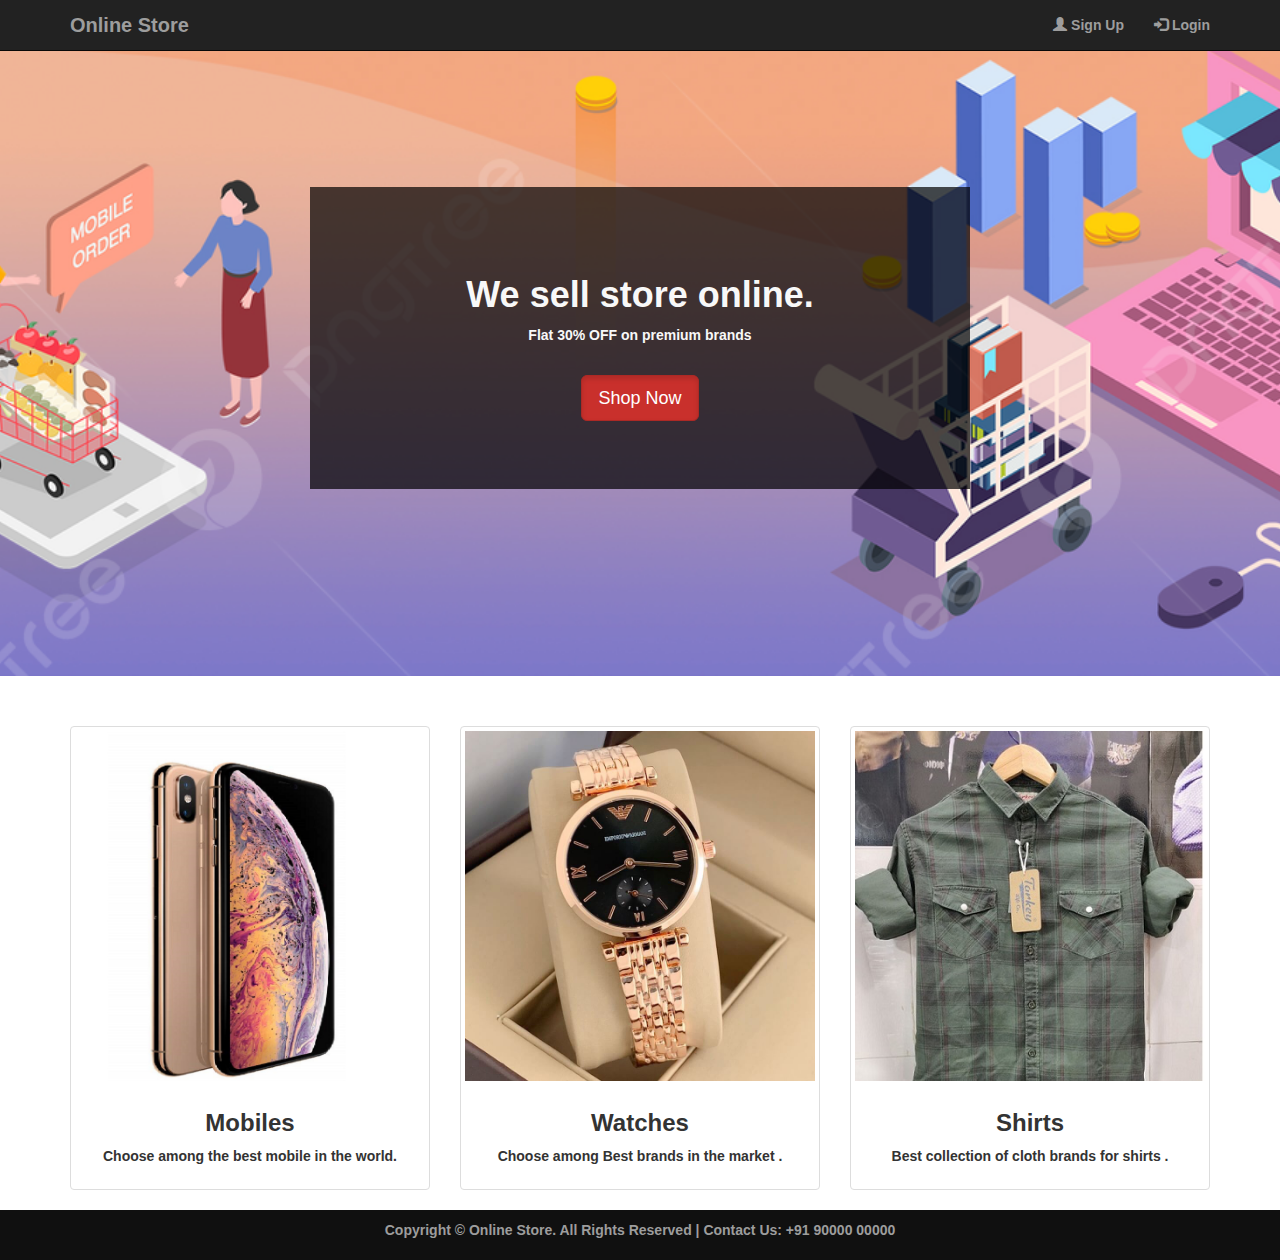
<file: Ecommerce fronted website using html, css and bootstrap/index.html>
<!DOCTYPE html>
<html lang="en">
    <head>
        <meta name="viewport" content="width=device-width, initial-scale=1">
        <title>Welcome | Online Ecommerce Store</title>
        <!-- Bootstrap Core CSS -->
        <link href="css/bootstrap.css" rel="stylesheet">
        <!-- Custom CSS -->
        <link href="css/style.css" rel="stylesheet">
        <!-- jQuery -->
        <script src="js/jquery.js"></script>
        <!-- Bootstrap Core JavaScript -->
        <script src="js/bootstrap.min.js"></script>
    </head>

    <body style="padding-top: 50px;">
        <!-- Header -->
        <div class="navbar navbar-inverse navbar-fixed-top">
            <div class="container">
                <div class="navbar-header">
                    <button type="button" class="navbar-toggle" data-toggle="collapse" data-target="#myNavbar">
                        <span class="icon-bar"></span>
                        <span class="icon-bar"></span>
                        <span class="icon-bar"></span>                        
                    </button>
                    <a class="navbar-brand" href="index.html">Online Store</a>
                </div>
                <div class="collapse navbar-collapse" id="myNavbar">
                    <ul class="nav navbar-nav navbar-right">
                        <li><a href="signup.html"><span class="glyphicon glyphicon-user"></span> Sign Up</a></li>
                        <li><a href="login.html"><span class="glyphicon glyphicon-log-in"></span> Login</a></li>
                    </ul>
                </div>
            </div>
        </div>
        <!--Header end-->

        <div id="content">
            <!--Main banner image-->
            <div id = "banner_image">
                <div class="container">	
                    <center>
                        <div id="banner_content">
                            <h1>We sell store online.</h1>
                            <p>Flat 30% OFF on premium brands </p>
                            <br/>
                            <a  href="products.html" class="btn btn-danger btn-lg active">Shop Now</a>
                        </div>
                    </center>
                </div>
            </div>
            <!--Main banner image end-->

            <!--Item categories listing-->
            <div class="container">
                <div class="row text-center" id="item_list">
                    <div class="col-sm-4">
                        <a href="products.html#mobiles" >
                            <div class="thumbnail">
                                <img src="img/m4.jpg" alt="">
                                <div class="caption">
                                    <h3>Mobiles</h3>
                                    <p>Choose among the best mobile in the world.</p>
                                </div>
                            </div> 
                        </a>
                    </div>
                    <div class="col-sm-4">
                        <a href="products.html#watches" >
                            <div class="thumbnail">
                                <img src="img/w2.jpg" alt="">
                                <div class="caption">
                                    <h3>Watches</h3>
                                    <p>Choose among Best brands in the market .</p>
                                </div>
                            </div> 
                        </a>
                    </div>
                    <div class="col-sm-4">
                        <a href="products.html#shirts" >
                            <div class="thumbnail">
                                <img src="img/s1.jpg" alt="">
                                <div class="caption">
                                    <h3>Shirts</h3>
                                    <p>Best collection of cloth brands for shirts .</p>
                                </div>
                            </div> 
                        </a>
                    </div>
                    
                </div>
            </div>

            
            <!--Item categories listing end-->
        </div>

        <!--Footer-->
        <footer>
            <div class="container">
                <center>
                    <p>Copyright &copy; Online Store. All Rights Reserved  |  Contact Us: +91 90000 00000</p>	
                </center>
            </div>
        </footer>
        <!--Footer end-->

    </body> 
</html>
</file>
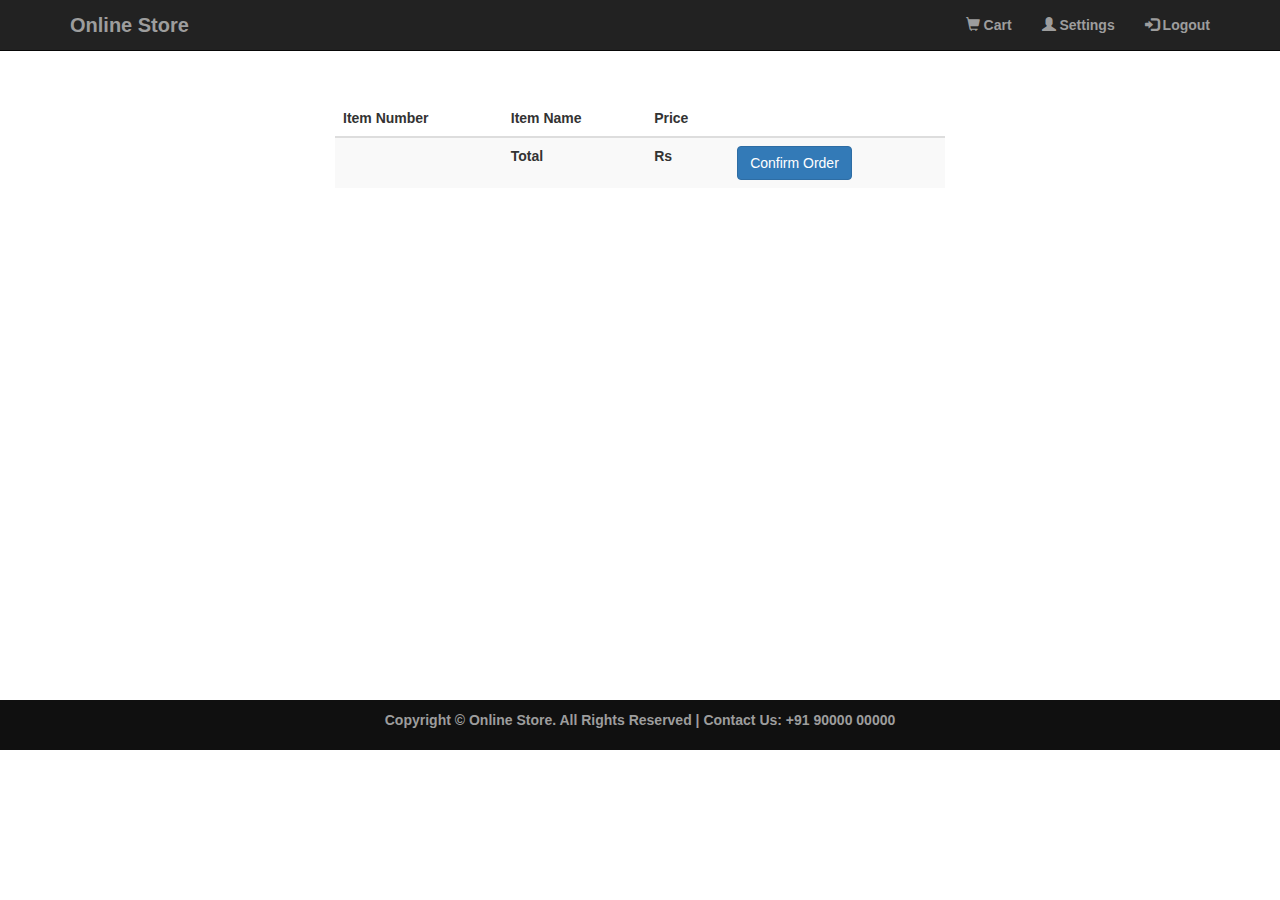
<file: Ecommerce fronted website using html, css and bootstrap/cart.html>
<!DOCTYPE html>
<html lang="en">
    <head>
        <meta name="viewport" content="width=device-width, initial-scale=1">
        <title>Cart | Online Store</title>
        <link href="css/bootstrap.css" rel="stylesheet">
        <link href="css/style.css" rel="stylesheet">
        <script src="js/jquery.js"></script>
        <script src="js/bootstrap.min.js"></script>
    </head>
    <body>
        <div class="container-fluid" id="content">
            <div class="navbar navbar-inverse navbar-fixed-top">
                <div class="container">
                    <div class="navbar-header">
                        <button type="button" class="navbar-toggle" data-toggle="collapse" data-target="#myNavbar">
                            <span class="icon-bar"></span>
                            <span class="icon-bar"></span>
                            <span class="icon-bar"></span>                        
                        </button>
                        <a class="navbar-brand" href="index.html">Online Store</a>
                    </div>
                    <div class="collapse navbar-collapse" id="myNavbar">
                        <ul class="nav navbar-nav navbar-right">
                            <li><a href = "cart.html"><span class = "glyphicon glyphicon-shopping-cart"></span> Cart </a></li>
                            <li><a href = "settings.html"><span class = "glyphicon glyphicon-user"></span> Settings</a></li>
                            <li><a href = ""><span class = "glyphicon glyphicon-log-in"></span> Logout</a></li>
                        </ul>
                    </div>
                </div>
            </div>
            <div class="row decor_bg">
                <div class="col-md-6 col-md-offset-3">
                    <table class="table table-striped">
                        <thead>
                            <tr>
                                <th>Item Number</th>
                                <th>Item Name</th>
                                <th>Price</th>
                                <th></th>
                            </tr>
                        </thead>
                        <tbody>
                            <tr>
                                <td></td><td>Total</td><td>Rs </td><td><a href='success.html' class='btn btn-primary'>Confirm Order</a></td>
                            </tr>
                        </tbody>
                    </table>
                </div>
            </div>
        </div>
        <footer>
            <div class="container">
                <center>
                    <p>Copyright &copy; Online Store. All Rights Reserved  |  Contact Us: +91 90000 00000</p>	
                </center>
            </div>
        </footer>
    </body>
</html>
</file>
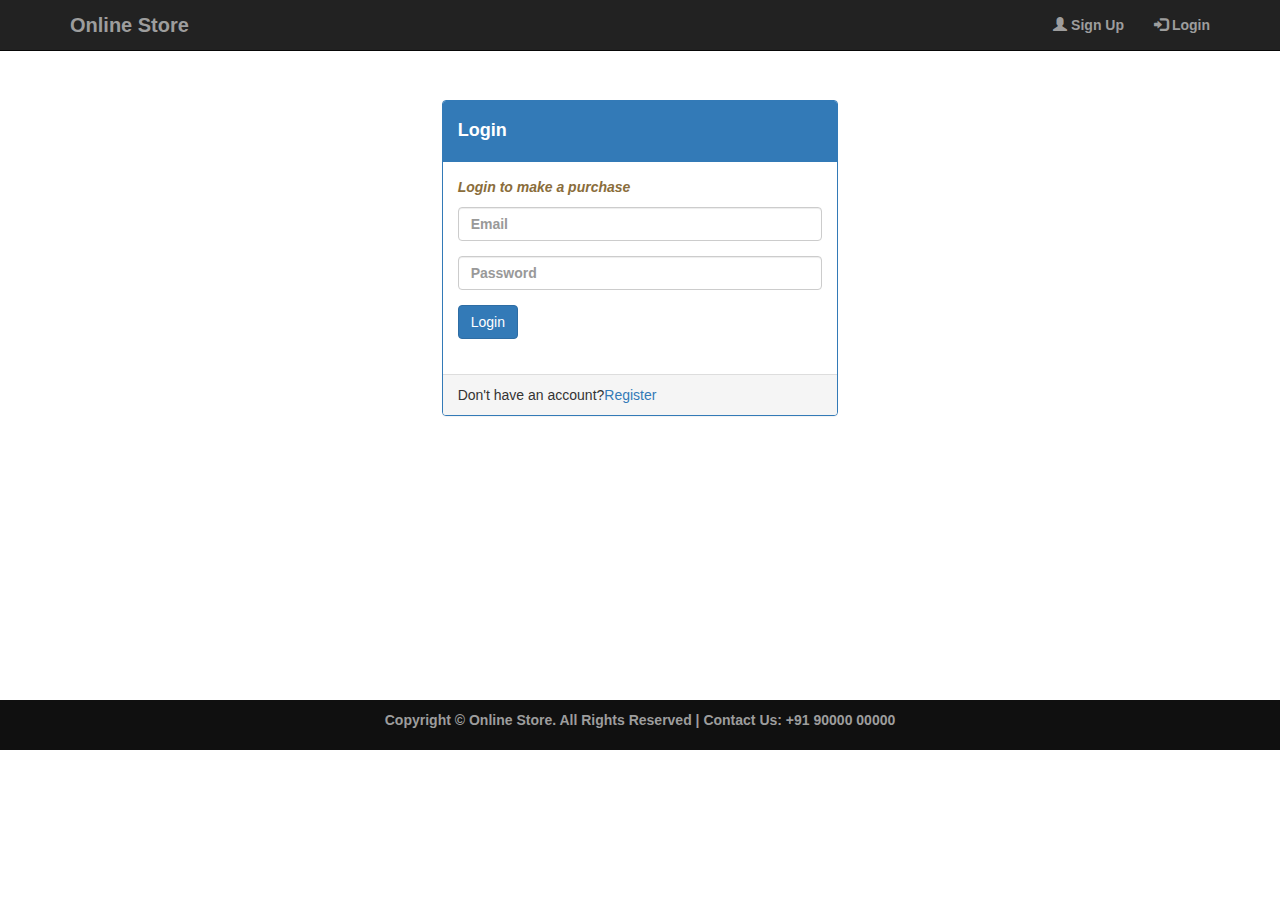
<file: Ecommerce fronted website using html, css and bootstrap/login.html>
<!DOCTYPE html>
<html lang="en">

    <head>
        <meta name="viewport" content="width=device-width, initial-scale=1">
        <title>Login | Online Store</title>
        <link href="css/bootstrap.min.css" rel="stylesheet">
        <link href="css/style.css" rel="stylesheet">
        <script src="js/jquery.js"></script>
        <script src="js/bootstrap.min.js"></script>
    </head>

    <body>
        <div class="navbar navbar-inverse navbar-fixed-top">
            <div class="container">
                <div class="navbar-header">
                    <button type="button" class="navbar-toggle" data-toggle="collapse" data-target="#myNavbar">
                        <span class="icon-bar"></span>
                        <span class="icon-bar"></span>
                        <span class="icon-bar"></span>                        
                    </button>
                    <a class="navbar-brand" href="index.html">Online Store</a>
                </div>
                <div class="collapse navbar-collapse" id="myNavbar">
                    <ul class="nav navbar-nav navbar-right">
                        <li><a href="signup.html"><span class="glyphicon glyphicon-user"></span> Sign Up</a></li>
                        <li><a href="login.html"><span class="glyphicon glyphicon-log-in"></span> Login</a></li>
                    </ul>
                </div>
            </div>
        </div>
        
        <div id="content">
            <div class="container-fluid decor_bg" id="login-panel">
                <div class="row">
                    <div class="col-md-4 col-md-offset-4">
                        <div class="panel panel-primary">
                            <div class="panel-heading">
                                <h4>Login</h4>
                            </div>
                            <div class="panel-body">
                                <p class="text-warning"><i>Login to make a purchase</i></p>
                                <form role="form" action="login_submit.html" method="POST">
                                    <div class="form-group">
                                    <input type="email" class="form-control" name="email" placeholder="Email" required>
                                    </div>
                                    <div class="form-group">
                                    <input type="password" class="form-control" name="password" placeholder="Password" required>
                                    </div>
                                    <button class="btn btn-primary">Login</button>
                                </form><br/>
                            </div>
                            <div class="panel-footer">Don't have an account?<a href="signup.html">Register</a></div>
                            
                        </div>
                        
                    </div>
                    
                </div>
            </div>
        </div>
        <footer>
            <div class="container">
                <center>
                    <p>Copyright &copy; Online Store. All Rights Reserved  |  Contact Us: +91 90000 00000</p>	
                </center>
            </div>
        </footer>
    </body>
</html>
</file>
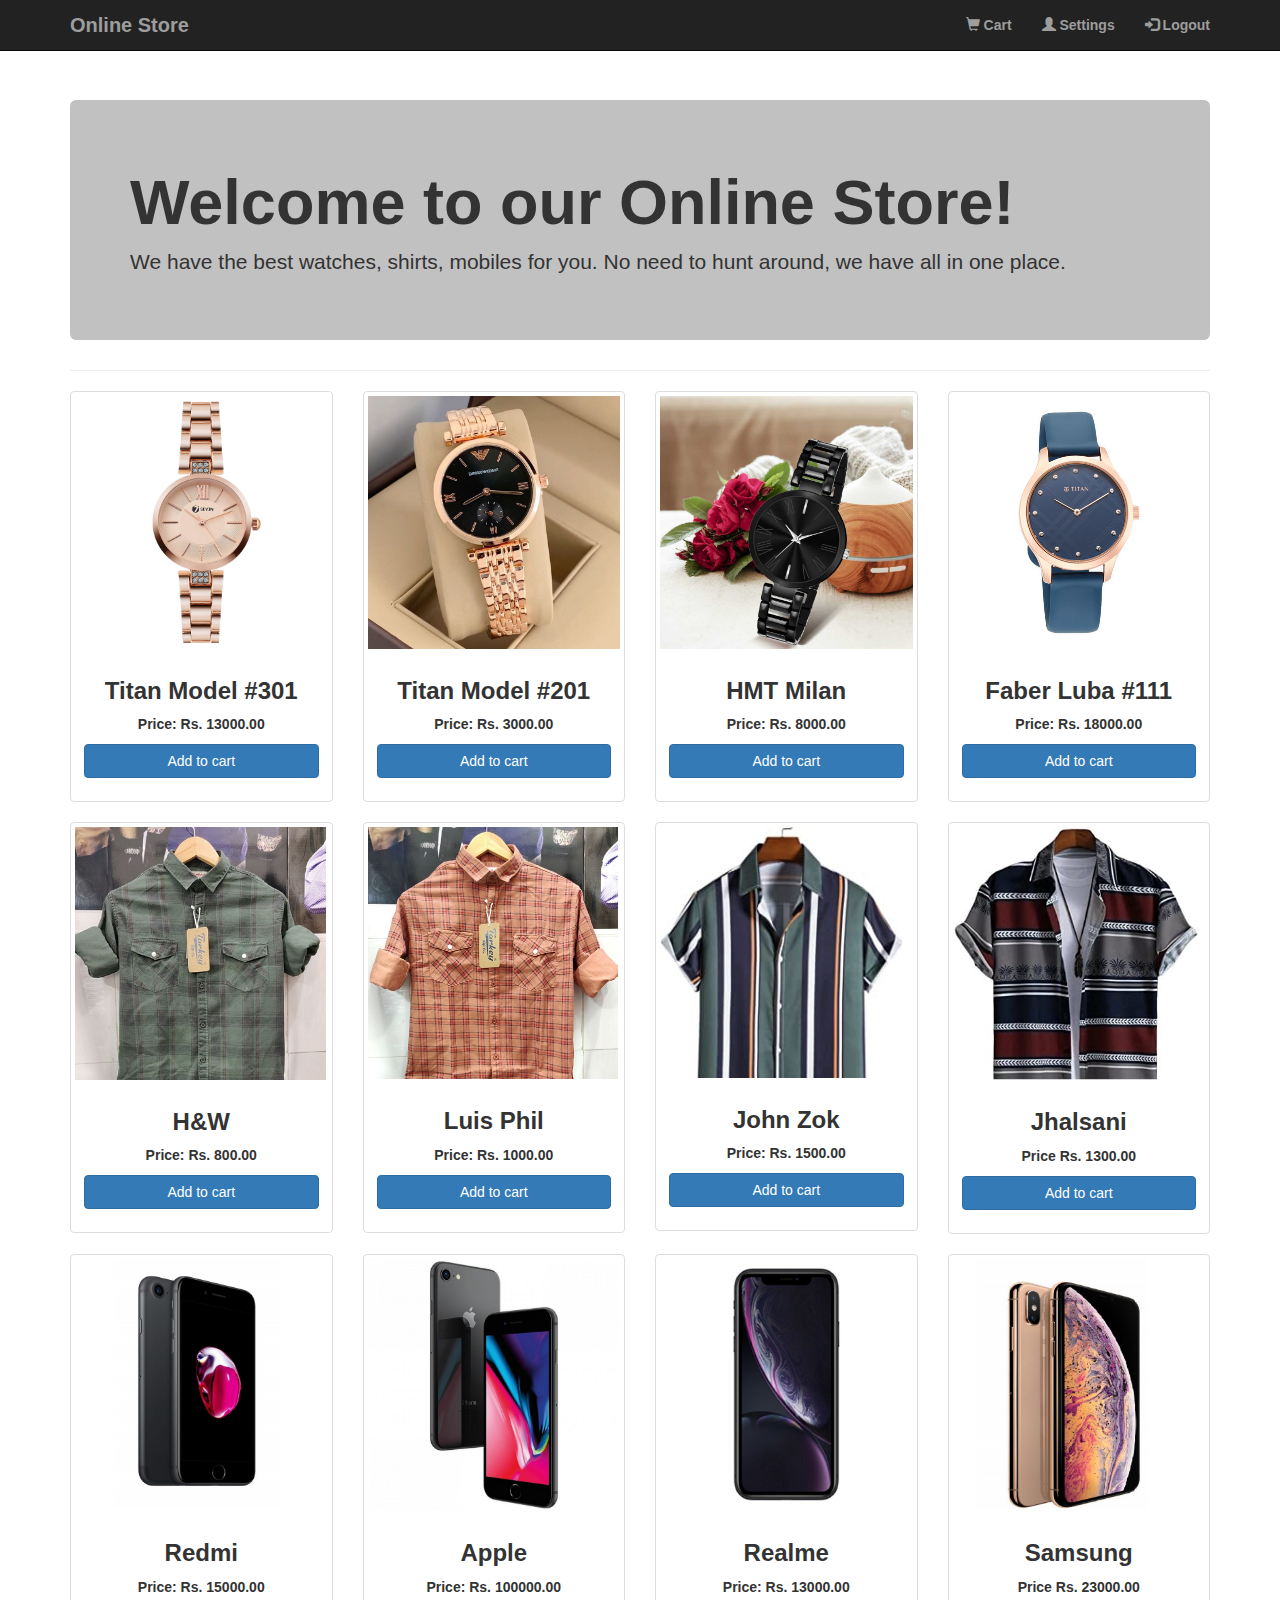
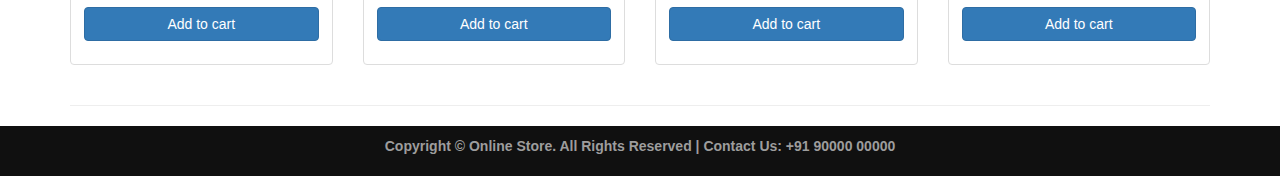
<file: Ecommerce fronted website using html, css and bootstrap/products.html>
<!DOCTYPE html>
<html lang="en">
    <head>
        <meta name="viewport" content="width=device-width, initial-scale=1">
        <title>Products | Online Store</title>
        <link href="css/bootstrap.css" rel="stylesheet">
        <link href="css/style.css" rel="stylesheet">
        <script src="js/jquery.js"></script>
        <script src="js/bootstrap.min.js"></script>
    </head>

    <body>
        <div class="navbar navbar-inverse navbar-fixed-top">
            <div class="container">
                <div class="navbar-header">
                    <button type="button" class="navbar-toggle" data-toggle="collapse" data-target="#myNavbar">
                        <span class="icon-bar"></span>
                        <span class="icon-bar"></span>
                        <span class="icon-bar"></span>                        
                    </button>
                    <a class="navbar-brand" href="index.html">Online Store</a>
                </div>
                <div class="collapse navbar-collapse" id="myNavbar">
                    <ul class="nav navbar-nav navbar-right">
                        <li><a href = "cart.html"><span class = "glyphicon glyphicon-shopping-cart"></span> Cart </a></li>
                        <li><a href = "settings.html"><span class = "glyphicon glyphicon-user"></span> Settings</a></li>
                        <li><a href = "logout_script.html"><span class = "glyphicon glyphicon-log-in"></span> Logout</a></li>
                    </ul>
                </div>
            </div>
        </div>

        <div class="container" id="content">

            <!-- Jumbotron Header -->
            <div class="jumbotron home-spacer" id="products-jumbotron">
                <h1>Welcome to our Online Store!</h1>
                <p>We have the best watches, shirts, mobiles for you. No need to hunt around, we have all in one place.</p>

            </div>
            <hr>

            <div class="row text-center" id="watches">
                <div class="col-md-3 col-sm-6 home-feature">
                    <div class="thumbnail">
                        <img src="img/w1.jpg" alt="">
                        <div class="caption">
                            <h3>Titan Model #301 </h3>
                            <p>Price: Rs. 13000.00 </p>
                            <p><a href="login.html" role="button" class="btn btn-primary btn-block">Add to cart</a></p>
                        </div>
                    </div>
                </div>

                <div class="col-md-3 col-sm-6 home-feature">
                    <div class="thumbnail">
                        <img src="img/w2.jpg" alt="">
                        <div class="caption">
                            <h3>Titan Model #201</h3>
                            <p>Price: Rs. 3000.00 </p>
                            <p><a href="login.html" role="button" class="btn btn-primary btn-block">Add to cart</a></p>
                        </div>
                    </div>
                </div>

                <div class="col-md-3 col-sm-6 home-feature">
                    <div class="thumbnail">
                        <img src="img/w3.jpg" alt="">
                        <div class="caption">
                            <h3>HMT Milan</h3>
                            <p>Price: Rs. 8000.00 </p>
                            <p><a href="login.html" role="button" class="btn btn-primary btn-block">Add to cart</a></p>
                        </div>
                    </div>
                </div>

                <div class="col-md-3 col-sm-6 home-feature">
                    <div class="thumbnail">
                        <img src="img/w4.jpg" alt="">
                        <div class="caption">
                            <h3>Faber Luba #111 </h3>
                            <p>Price: Rs. 18000.00 </p>
                            <p><a href="login.html" role="button" class="btn btn-primary btn-block">Add to cart</a></p>
                        </div>
                    </div>
                </div>
            </div>

            <div class="row text-center" id="shirts">
                <div class="col-md-3 col-sm-6 home-feature">
                    <div class="thumbnail">
                        <img src="img/s1.jpg" alt="">
                        <div class="caption">
                            <h3>H&W </h3>
                            <p>Price: Rs. 800.00 </p>
                            <p><a href="login.html" role="button" class="btn btn-primary btn-block">Add to cart</a></p>
                        </div>
                    </div>
                </div>

                <div class="col-md-3 col-sm-6 home-feature">
                    <div class="thumbnail">
                        <img src="img/s2.jpg" alt="">
                        <div class="caption">
                            <h3>Luis Phil</h3>
                            <p>Price: Rs. 1000.00</p>
                            <p><a href="login.html" role="button" class="btn btn-primary btn-block">Add to cart</a></p>
                        </div>
                    </div>
                </div>

                <div class="col-md-3 col-sm-6 home-feature">
                    <div class="thumbnail">
                        <img src="img/s3.jpg" alt="">
                        <div class="caption">
                            <h3>John Zok</h3>
                            <p>Price: Rs. 1500.00</p>
                            <p><a href="login.html" role="button" class="btn btn-primary btn-block">Add to cart</a></p>
                        </div>
                    </div>
                </div>

                <div class="col-md-3 col-sm-6 home-feature">
                    <div class="thumbnail">
                        <img src="img/s4.jpg" alt="">
                        <div class="caption">
                            <h3>Jhalsani</h3>
                            <p>Price Rs. 1300.00</p>
                            <p><a href="login.html" role="button" class="btn btn-primary btn-block">Add to cart</a></p>
                        </div>
                    </div>
                </div>
            </div>

            <div class="row text-center" id="mobiles">
                <div class="col-md-3 col-sm-6 home-feature">
                    <div class="thumbnail">
                        <img src="img/m1.jpg" alt="">
                        <div class="caption">
                            <h3>Redmi</h3>
                            <p>Price: Rs. 15000.00 </p>
                            <p><a href="login.html" role="button" class="btn btn-primary btn-block">Add to cart</a></p>
                        </div>
                    </div>
                </div>

                <div class="col-md-3 col-sm-6 home-feature">
                    <div class="thumbnail">
                        <img src="img/m2.jpg" alt="">
                        <div class="caption">
                            <h3>Apple</h3>
                            <p>Price: Rs. 100000.00</p>
                            <p><a href="login.html" role="button" class="btn btn-primary btn-block">Add to cart</a></p>
                        </div>
                    </div>
                </div>

                <div class="col-md-3 col-sm-6 home-feature">
                    <div class="thumbnail">
                        <img src="img/m3.jpg" alt="">
                        <div class="caption">
                            <h3>Realme</h3>
                            <p>Price: Rs. 13000.00</p>
                            <p><a href="login.html" role="button" class="btn btn-primary btn-block">Add to cart</a></p>
                        </div>
                    </div>
                </div>

                <div class="col-md-3 col-sm-6 home-feature">
                    <div class="thumbnail">
                        <img src="img/m4.jpg" alt="">
                        <div class="caption">
                            <h3>Samsung</h3>
                            <p>Price Rs. 23000.00</p>
                            <p><a href="login.html" role="button" class="btn btn-primary btn-block">Add to cart</a></p>
                        </div>
                    </div>
                </div>
            </div>
            <hr>
        </div>
        <footer>
            <div class="container">
                <center>
                    <p>Copyright &copy; Online Store. All Rights Reserved  |  Contact Us: +91 90000 00000</p>	
                </center>
            </div>
        </footer>
    </body>
</html>
</file>
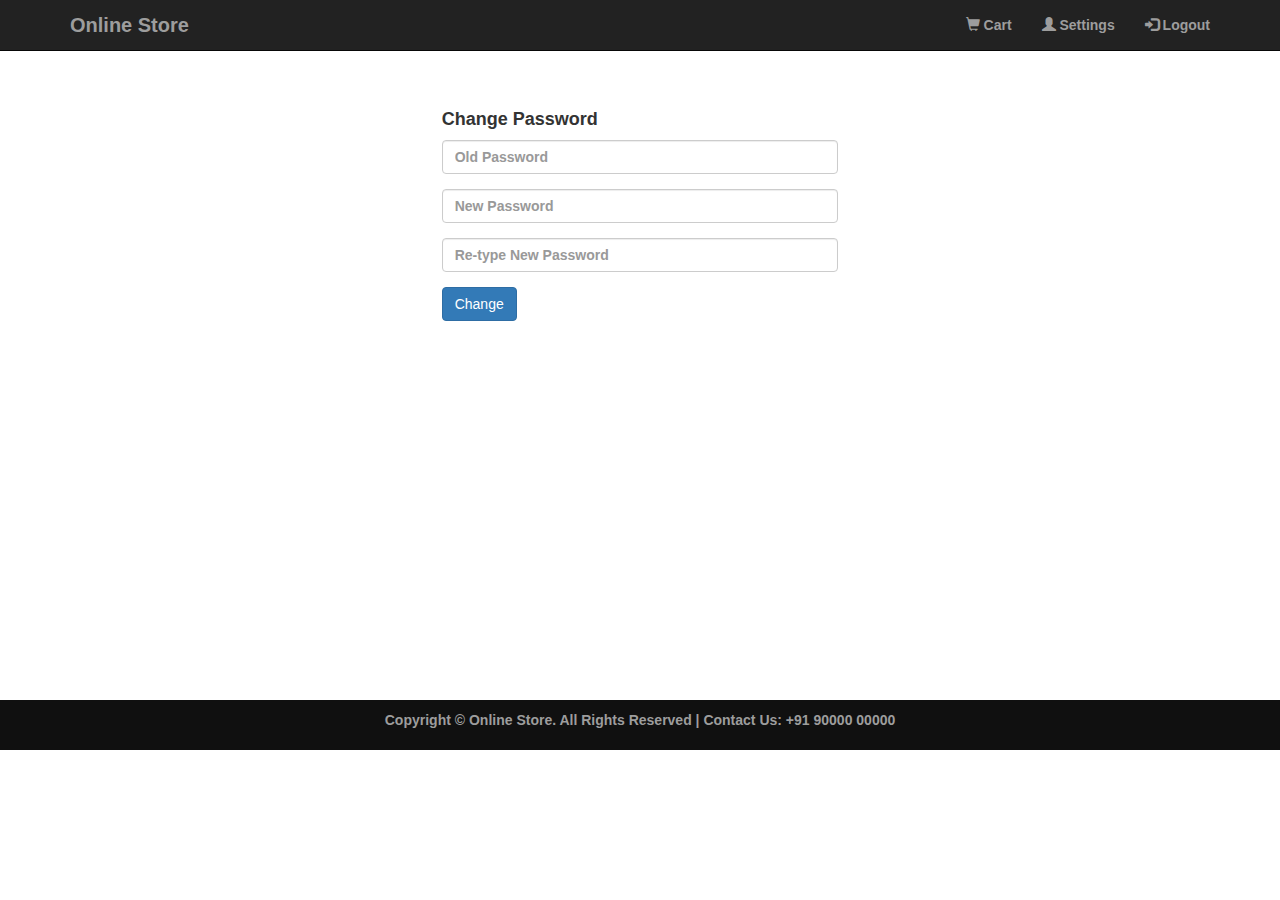
<file: Ecommerce fronted website using html, css and bootstrap/settings.html>
<!DOCTYPE html>
<html lang="en">
    <head>
        <meta name="viewport" content="width=device-width, initial-scale=1">
        <title>Settings | Online Store</title>
        <link href="css/bootstrap.css" rel="stylesheet">
        <link href="css/style.css" rel="stylesheet">
        <script src="js/jquery.js"></script>
        <script src="js/bootstrap.min.js"></script>
    </head>
    <body>
        <div class="navbar navbar-inverse navbar-fixed-top">
            <div class="container">
                <div class="navbar-header">
                    <button type="button" class="navbar-toggle" data-toggle="collapse" data-target="#myNavbar">
                        <span class="icon-bar"></span>
                        <span class="icon-bar"></span>
                        <span class="icon-bar"></span>                        
                    </button>
                    <a class="navbar-brand" href="index.html">Online Store</a>
                </div>
                <div class="collapse navbar-collapse" id="myNavbar">
                    <ul class="nav navbar-nav navbar-right">
                        <li><a href = "cart.html"><span class = "glyphicon glyphicon-shopping-cart"></span> Cart </a></li>
                        <li><a href = "settings.html"><span class = "glyphicon glyphicon-user"></span> Settings</a></li>
                        <li><a href = ""><span class = "glyphicon glyphicon-log-in"></span> Logout</a></li>
                    </ul>
                </div>
            </div>
        </div>
        <div class="container-fluid" id="content">
            <div class="row">
                <div class="col-lg-4 col-lg-offset-4" id="settings-container">
                    <h4>Change Password</h4>
                    <form action="settings_script.html" method="POST">
                        <div class="form-group">
                            <input type="password" class="form-control" name="old-password"  placeholder="Old Password" required>
                        </div>
                        <div class="form-group">
                            <input type="password" class="form-control" name="password" placeholder="New Password" required>
                        </div>
                        <div class="form-group">
                            <input type="password" class="form-control" name="password1"  placeholder="Re-type New Password" required>
                        </div>
                        <button type="submit" class="btn btn-primary">Change</button>
                    </form>
                </div>
            </div>
        </div>
        <footer>
            <div class="container">
                <center>
                    <p>Copyright &copy; Online Store. All Rights Reserved  |  Contact Us: +91 90000 00000</p>	
                </center>
            </div>
        </footer>
    </body>
</html>
</file>
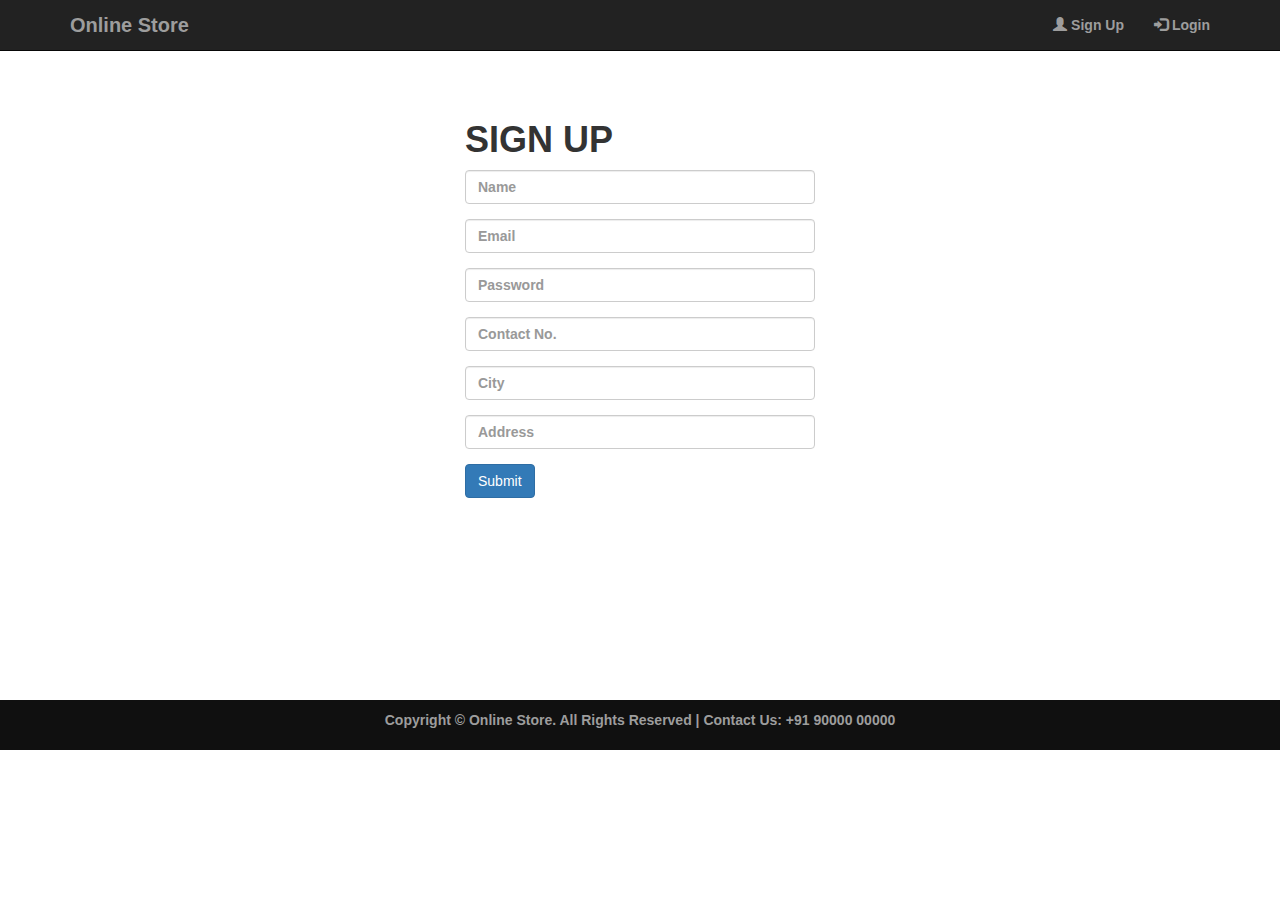
<file: Ecommerce fronted website using html, css and bootstrap/signup.html>
<!DOCTYPE html>
<html lang="en">
    <head>
        <meta name="viewport" content="width=device-width, initial-scale=1">
        <title>Signup | Online Store</title>
        <link href="css/bootstrap.css" rel="stylesheet">
        <link href="css/style.css" rel="stylesheet">
        <script src="js/jquery.js"></script>
        <script src="js/bootstrap.min.js"></script>
    </head>
    <body>
        <div class="navbar navbar-inverse navbar-fixed-top">
            <div class="container">
                <div class="navbar-header">
                    <button type="button" class="navbar-toggle" data-toggle="collapse" data-target="#myNavbar">
                        <span class="icon-bar"></span>
                        <span class="icon-bar"></span>
                        <span class="icon-bar"></span>                        
                    </button>
                    <a class="navbar-brand" href="index.html">Online Store</a>
                </div>
                <div class="collapse navbar-collapse" id="myNavbar">
                    <ul class="nav navbar-nav navbar-right">
                        <li><a href="signup.html"><span class="glyphicon glyphicon-user"></span> Sign Up</a></li>
                        <li><a href="login.html"><span class="glyphicon glyphicon-log-in"></span> Login</a></li>
                    </ul>
                </div>
            </div>
        </div>
        <div class="container-fluid decor_bg" id="content">    
            <div class="row row_style1">
                <div class="container">
                    <div class="col-lg-4 col-lg-offset-4 col-md-6 col-md-offset-3">
                        <h1>SIGN UP</h1>
                        <form action="signup_script.html" method="POST">
                            <div class="form-group">
                                <input type="text" class="form-control" name="name" placeholder="Name" required>
                            </div>
                            <div class="form-group">
                                <input type="email" class="form-control" name="email" placeholder="Email" required>
                            </div>
                            <div class="form-group">
                                <input type="password" class="form-control" name="password" placeholder="Password" required>
                            </div>
                            <div class="form-group">
                                <input type="contact" class="form-control" name="contact " placeholder="Contact No." required>
                            </div>
                            <div class="form-group">
                                <input type="text" class="form-control" name="city" placeholder="City" required>
                            </div>
                            <div class="form-group">
                                <input type="text" class="form-control" name="address" placeholder="Address" required>
                            </div>
                            <button type="submit" class="btn btn-primary">Submit</button>    
                        </form>
                    </div>   
                </div>
            </div> 
        </div>
        <footer>
            <div class="container">
                <center>
                    <p>Copyright &copy; Online Store. All Rights Reserved  |  Contact Us: +91 90000 00000</p>	
                </center>
            </div>
        </footer>
    </body>
</html>
</file>
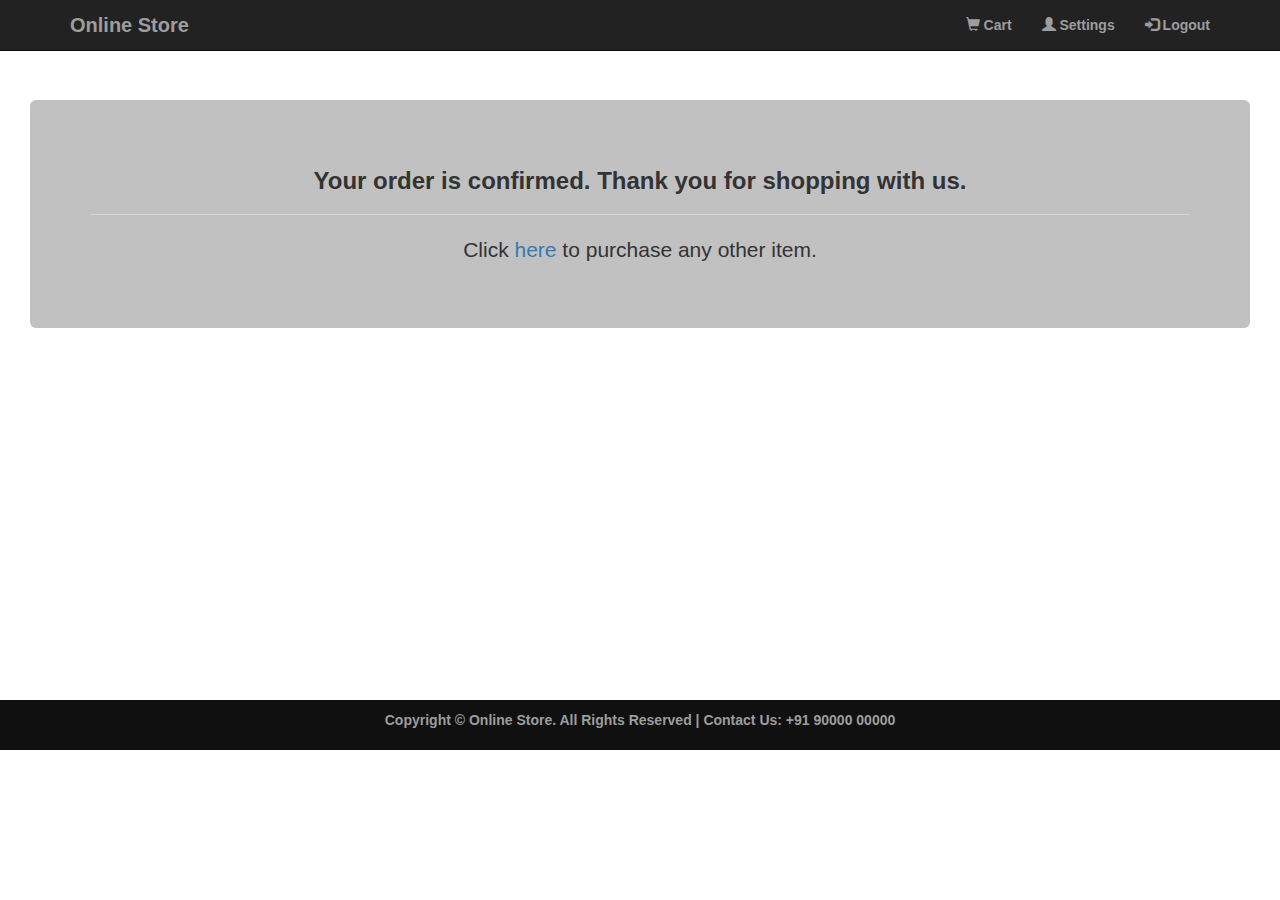
<file: Ecommerce fronted website using html, css and bootstrap/success.html>
<!DOCTYPE html>
<html lang="en">
    <head>
        <meta name="viewport" content="width = device-width, initial-scale = 1">
        <title>Success | Online Store</title>
        <link href="css/bootstrap.css" rel="stylesheet">
        <link href="css/style.css" rel="stylesheet">
    </head>
    <body>
        <div class="navbar navbar-inverse navbar-fixed-top">
            <div class="container">
                <div class="navbar-header">
                    <button type="button" class="navbar-toggle" data-toggle="collapse" data-target="#myNavbar">
                        <span class="icon-bar"></span>
                        <span class="icon-bar"></span>
                        <span class="icon-bar"></span>                        
                    </button>
                    <a class="navbar-brand" href="index.html">Online Store</a>
                </div>
                <div class="collapse navbar-collapse" id="myNavbar">
                    <ul class="nav navbar-nav navbar-right">
                        <li><a href = "cart.html"><span class = "glyphicon glyphicon-shopping-cart"></span> Cart </a></li>
                        <li><a href = "settings.html"><span class = "glyphicon glyphicon-user"></span> Settings</a></li>
                        <li><a href = ""><span class = "glyphicon glyphicon-log-in"></span> Logout</a></li>
                    </ul>
                </div>
            </div>
        </div>
        <div class="container-fluid" id="content">
            <div class="col-md-12">
                <div class="jumbotron">
                    <h3 align="center">Your order is confirmed. Thank you for shopping with us.</h3><hr>
                    <p align="center">Click <a href="products.html">here</a> to purchase any other item.</p>
                </div>
            </div>
        </div>
        <footer>
            <div class="container">
                <center>
                    <p>Copyright &copy; Online Store. All Rights Reserved  |  Contact Us: +91 90000 00000</p>	
                </center>
            </div>
        </footer>
    </body>
</html>
</file>
<file: Ecommerce fronted website using html, css and bootstrap/css/style.css>
body,
html {
    width: 100%;
    height: 100%;
}

body{
    padding-top:100px;
}

body,
h1,
h2,
h3,
h4,
h5,
h6 {
    font-family: "Lato","Helvetica Neue",Helvetica,Arial,sans-serif;
    font-weight: 700;
}

#content{
    min-height: 600px;
}

#banner_image {
    padding-bottom: 50px;
    text-align: center;
    color: #f8f8f8;
    background: url(../img/background1.jpg) no-repeat center center;
    background-size: cover;
}

#banner_content {
    position: relative;
    padding-top: 6%;
    padding-bottom: 6%;
    margin-top: 12%;
    margin-bottom: 12%;
    background-color: rgba(0, 0, 0, 0.7);
    max-width: 660px;
}

#item_list {
    padding-top: 50px;
}

/*This code ensures that when we navigate to a particular section of a page, the section does not get lost behind the header*/
#cameras:before, #watches:before, #shirts:before{
    display: block; 
    content: " "; 
    margin-top: -85px; 
    height: 85px; 
    visibility: hidden;
}


#login-panel .panel-footer{
    font-weight:normal;
}

footer {
    padding: 10px 0;
    background-color: #101010;
    color:#9d9d9d;
    bottom: 0;
    width: 100%;
}

.red{
    color:red;
}

#settings-container{
    margin-bottom:10px;
}

.navbar-brand{
    font-size:20px;
}

@media(max-width:768px) {
    #banner_content {
        padding-bottom: 15%;
    }
    footer{
        text-align:left;
    }
}

.remove_item_link{
    color:#0000ff;
}
</file>
